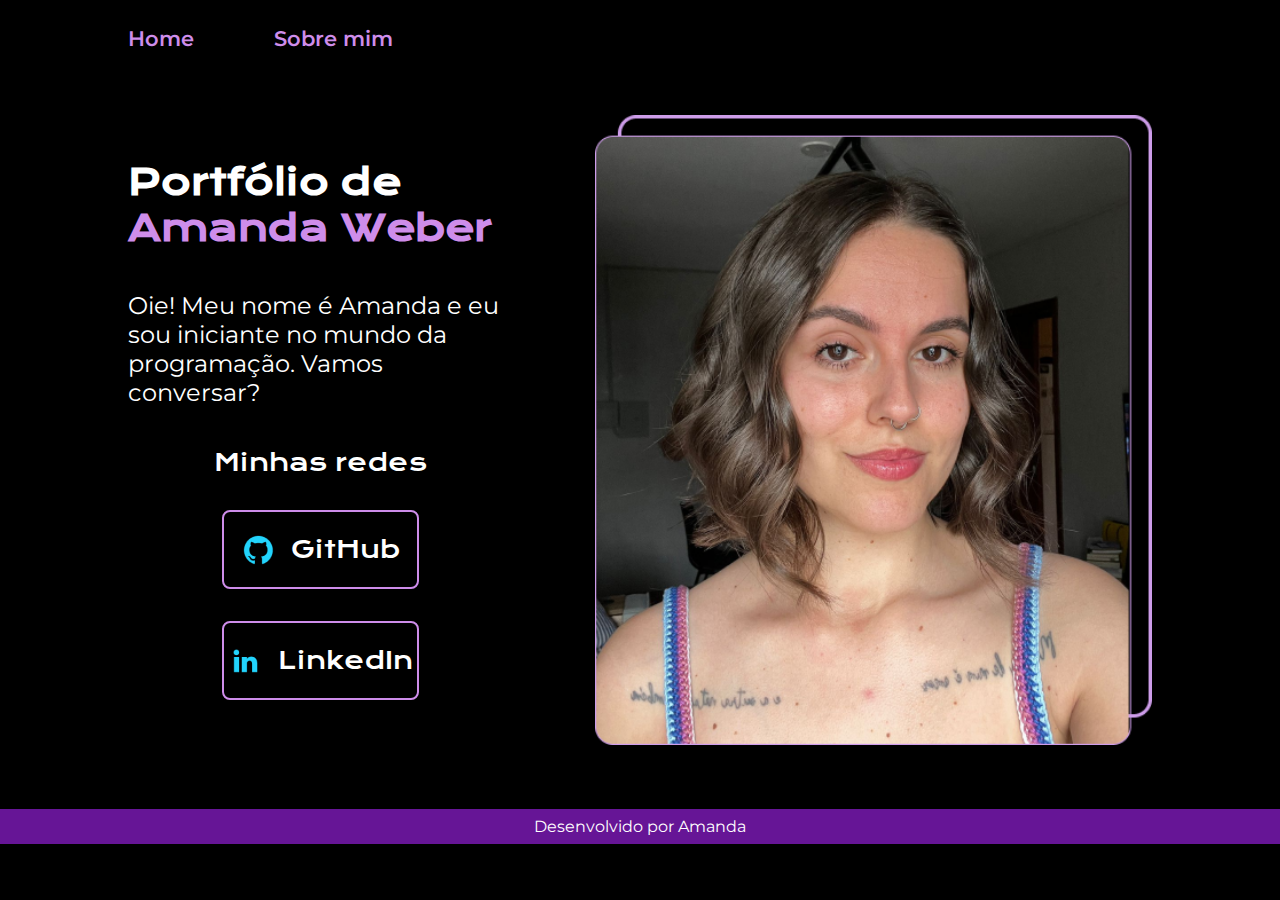
<file: index.html>
<!DOCTYPE html>
<html lang="pt-br">
<head>
    <meta charset="UTF-8">
    <meta name="viewport" content="width=device-width, initial-scale=1.0">
    <title>Portfolio</title>
    <link rel="stylesheet" href="./styles/style.css">
</head>
<body>
    <header class="cabecalho">
        <nav class="cabecalho__menu">
            <a class="cabecalho__menu__link" href="index.html">Home</a>
            <a class="cabecalho__menu__link" href="about.html">Sobre mim</a>
        </nav>
    </header>
    <main  class="apresentacao">
        <section class="apresentacao__conteudo">
            <h1 class="apresentacao__conteudo__titulo">Portfólio de <strong class="titulo-destaque">Amanda Weber</strong></h1>
            <p class="apresentacao__conteudo__texto">Oie! Meu nome é Amanda e eu sou iniciante no mundo da programação. Vamos conversar?</p>
            <div class="apresentacao__links">
                <h2 class="apresentacao__links__subtitulo">Minhas redes</h2>
                <a class="apresentacao__links__navegacao" href="https://github.com/mandiweber">
                    <img src="./assets/github.png" alt="logo do github">
                    GitHub
                </a>
                <a class="apresentacao__links__navegacao" href="https://www.linkedin.com/in/amandaweberg/">
                    <img src="./assets/linkedin.png" alt="logo do linkedin">
                    LinkedIn
                </a>                
            </div>
        </section>
        <img class="apresentacao__imagem" src="./assets/imagem.png" alt="Foto de Amanda">
    </main>
<footer class="rodape">
    <p>Desenvolvido por Amanda</p>
    </footer>
</body>
</html>
</file>
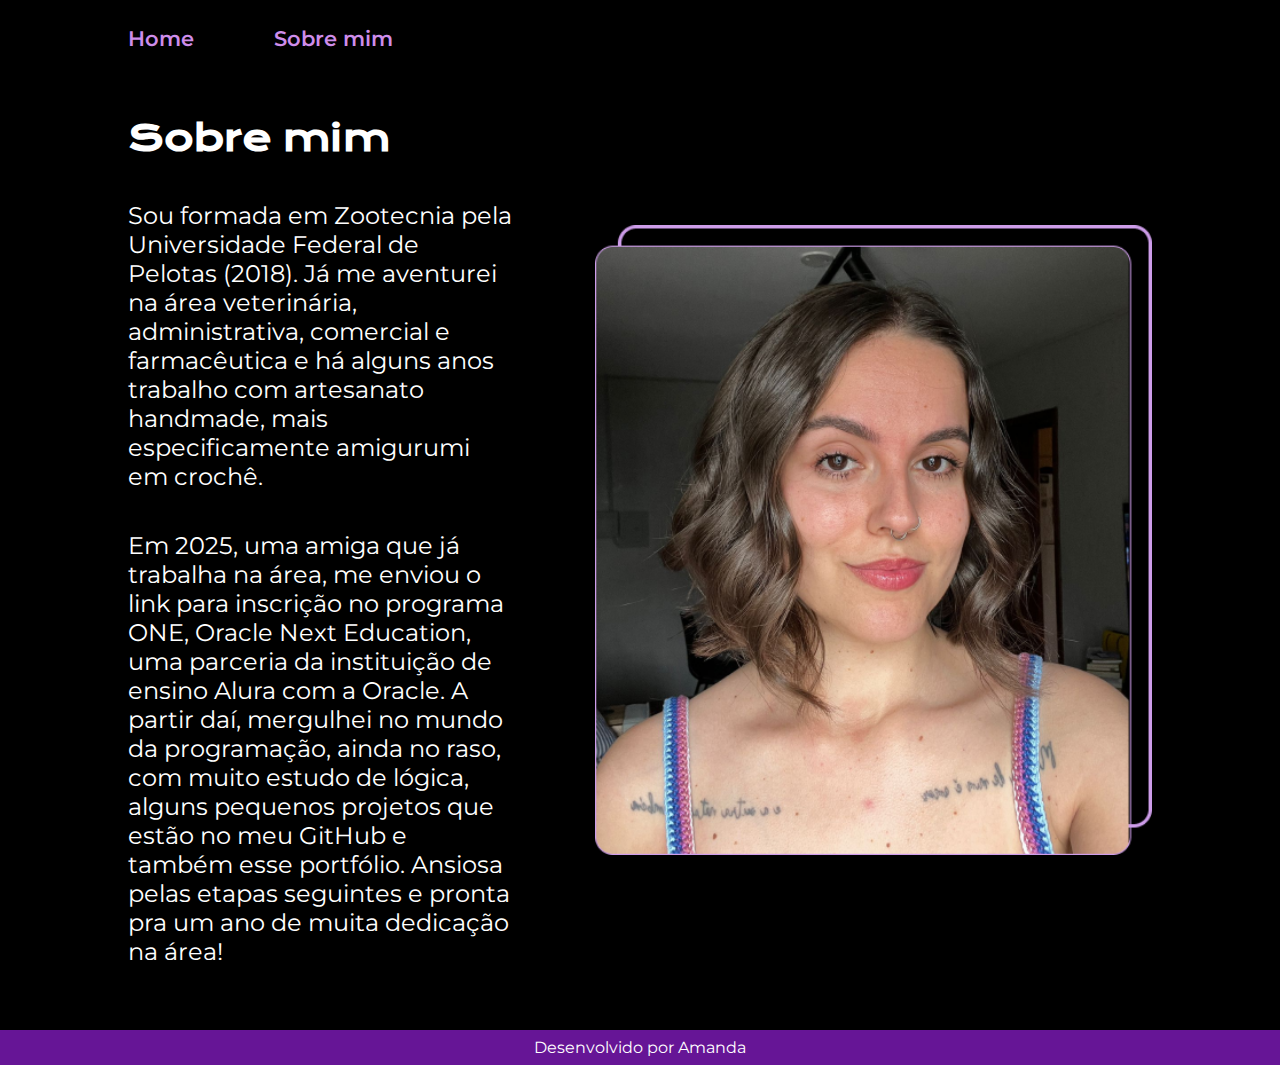
<file: about.html>
<!DOCTYPE html>
<html lang="pt-br">
<head>
    <meta charset="UTF-8">
    <meta name="viewport" content="width=device-width, initial-scale=1.0">
    <title>Sobre mim</title>
    <link rel="stylesheet" href="./styles/style.css">
</head>
<body>
    <header class="cabecalho">
        <nav class="cabecalho__menu">
            <a class="cabecalho__menu__link" href="index.html">Home</a>
            <a class="cabecalho__menu__link" href="about.html">Sobre mim</a>
        </nav>
    </header>
    <main class="apresentacao">
        <section class="apresentacao__conteudo">
            <h1 class="apresentacao__conteudo__titulo">Sobre mim</h1>
            <p class="apresentacao__conteudo__texto">Sou formada em Zootecnia pela Universidade Federal de Pelotas (2018). Já me aventurei na área veterinária, administrativa, comercial e farmacêutica e há alguns anos trabalho com artesanato handmade, mais especificamente amigurumi em crochê.</p>
            <p class="apresentacao__conteudo__texto">Em 2025, uma amiga que já trabalha na área, me enviou o link para inscrição no programa ONE, Oracle Next Education, uma parceria da instituição de ensino Alura com a Oracle. A partir daí, mergulhei no mundo da programação, ainda no raso, com muito estudo de lógica, alguns pequenos projetos que estão no meu GitHub e também esse portfólio. Ansiosa pelas etapas seguintes e pronta pra um ano de muita dedicação na área!</p>
        </section>
        <img class="apresentacao__imagem" src="./assets/imagem.png" alt="Foto de Amanda">
    </main>
    <footer class="rodape">
        <p>Desenvolvido por Amanda</p>
    </footer>
</body>
</html>
</file>
<file: styles/style.css>
@import url('https://fonts.googleapis.com/css2?family=Krona+One&family=Montserrat:ital,wght@0,100..900;1,100..900&display=swap');

:root {
    --cor-primaria: black;
    --cor-secundaria: white;
    --cor-terciaria: #CE8DEA;
    --cor-quaternaria: #661596;

    --fonte-primaria: 'Krona One', serif;
    --fonte-secundaria: 'Montserrat', serif;
}

* {
    margin: 0;
    padding: 0;
}

body {
    box-sizing: border-box;
    background-color: var(--cor-primaria);
    color: var(--cor-secundaria);
}

.cabecalho {
    padding: 2% 0% 0% 10%;
}

.cabecalho__menu {
    display: flex;
    gap: 80px
}

.cabecalho__menu__link {
    font-family: var(--fonte-secundaria);
    font-size: 1.3rem;
    font-weight: 600;
    color: var(--cor-terciaria);
    text-decoration: none;
}

.apresentacao {
    padding: 5% 10%;
    gap: 82px;
    display: flex;
    align-items: center;
    justify-content: space-between;
}

.apresentacao__conteudo {
    width: 45%;
    display: flex;
    flex-direction: column;
    gap: 40px;
}

.apresentacao__conteudo__titulo {
    font-size: 2.25rem;
    font-family: var(--fonte-primaria);
}

.titulo-destaque {
    color: var(--cor-terciaria);
}

.apresentacao__conteudo__texto {
    font-size: 1.5rem;
    font-family: var(--fonte-secundaria);
}

.apresentacao__links {
    display: flex;
    flex-direction: column;
    justify-content: space-between;
    align-items: center;
    gap: 32px;
}

.apresentacao__links__subtitulo {
    font-family: var(--fonte-primaria);
    font-weight: 400;
    font-size: 1.5rem;
}

.apresentacao__links__navegacao {
    display: flex;
    justify-content: center;
    gap: 16px;
    width: 50%; /*com o width 378px meus botões ficam mais compridos. no 50% reduziram*/
    text-align: center;
    border: 2px solid var(--cor-terciaria);
    border-radius: 8px;
    font-size: 1.5rem;
    padding: 21.5px 0;
    text-decoration: none;
    color: var(--cor-secundaria);
    font-family: var(--fonte-primaria);
}

.apresentacao__links__navegacao:hover {
    background-color: var(--cor-quaternaria);
}

.apresentacao__imagem {
    width: 65%
}

.rodape {
    color: var(--cor-secundaria);
    background-color: var(--cor-quaternaria);
    padding: 8px;
    text-align: center;
    font-family: var(--fonte-secundaria);
    font-size: 1rem;
    font-weight: 400;
}

@media (max-width: 1200px) {
    .cabecalho {
        padding: 10%;
    }
    .cabecalho__menu {
        justify-content: center;
    }
    .apresentacao {
        flex-direction: column-reverse;
        padding: 5%;
    }
    .apresentacao__conteudo {
        width: auto;
    }
}
</file>
